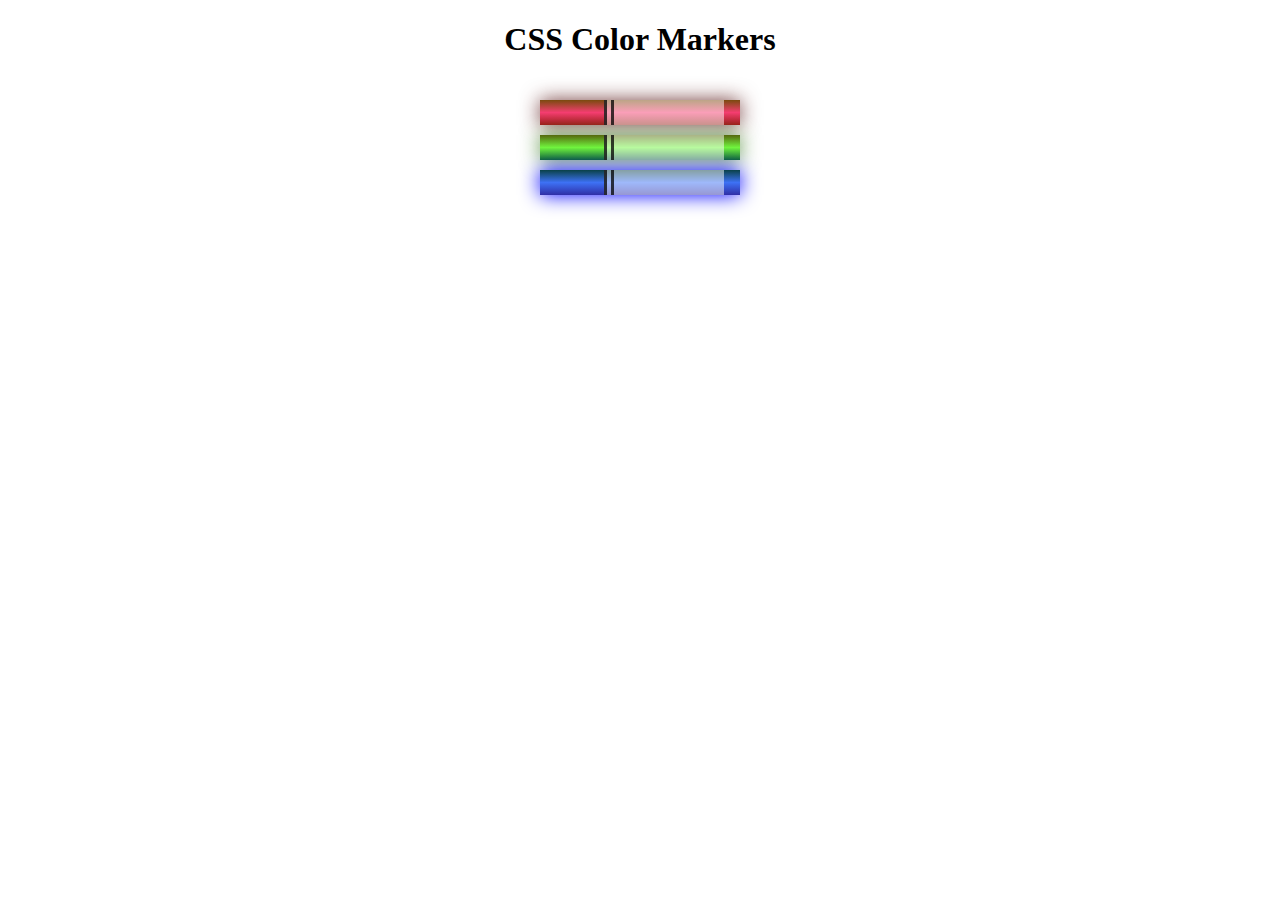
<file: CSS Color Marker/index.html>
<!DOCTYPE html>
<html lang="en">
  <head>
    <meta charset="utf-8">
    <meta name="viewport" content="width=device-width, initial-scale=1.0">
    <title>Colored Markers</title>
    <link rel="stylesheet" href="styles.css">
  </head>
  <body>
    <h1>CSS Color Markers</h1>
    <div class="container">
      <div class="marker red">
        <div class="cap"></div>
        <div class="sleeve"></div>
      </div>
      <div class="marker green">
        <div class="cap"></div>
        <div class="sleeve"></div>
      </div>
      <div class="marker blue">
        <div class="cap"></div>
        <div class="sleeve"></div>
      </div>
    </div>
  </body>
</html>
</file>
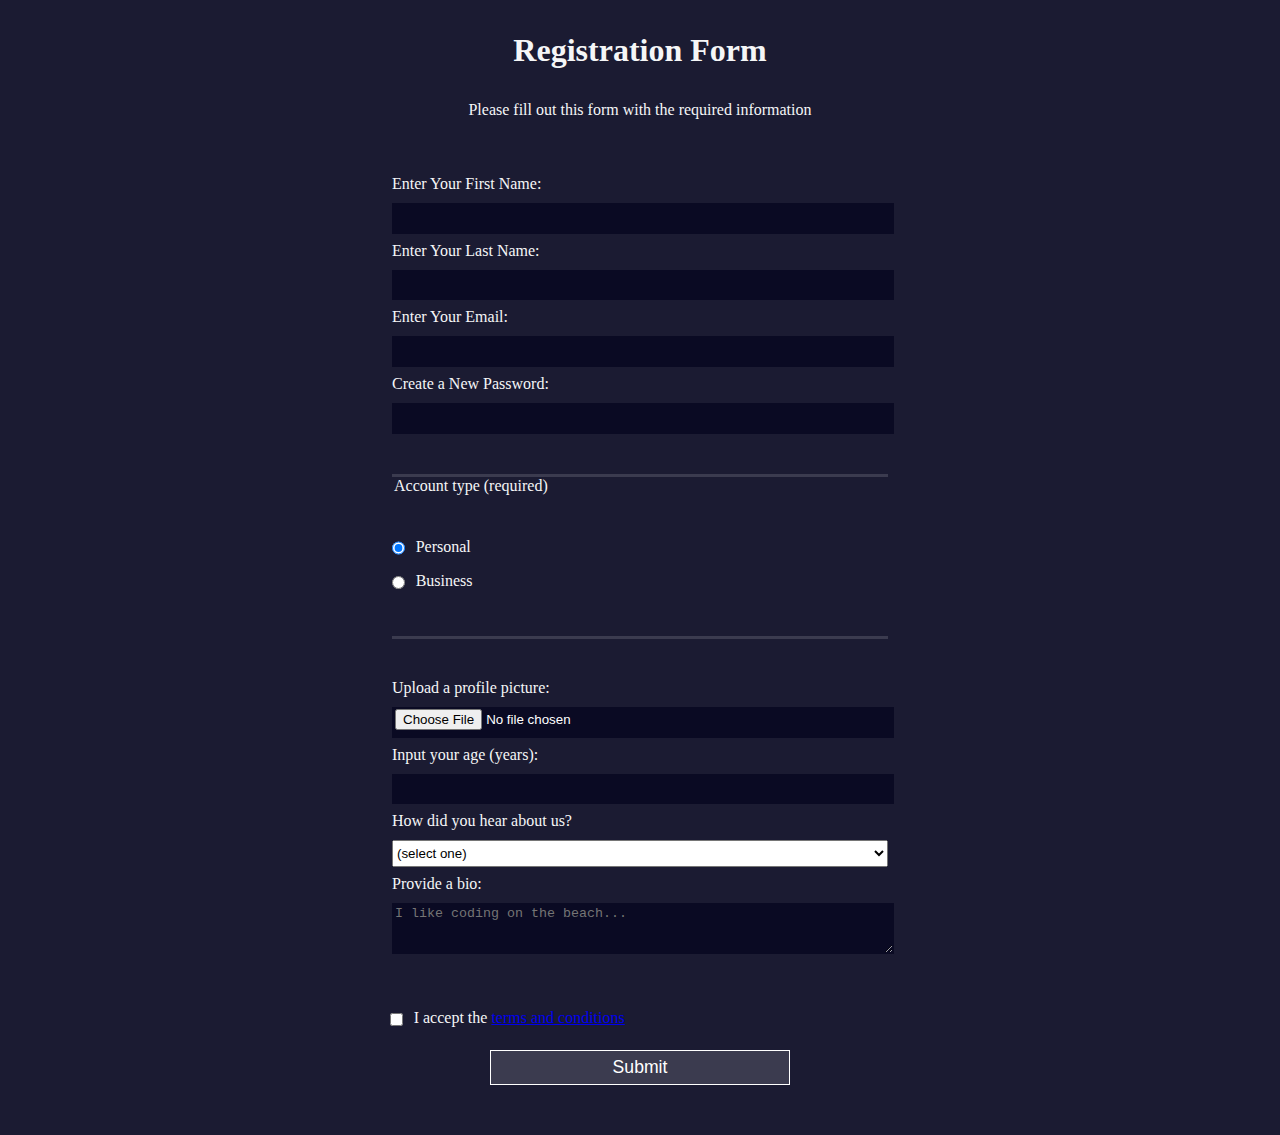
<file: Registration Form/index.html>
<!DOCTYPE html>
<html lang="en">
  <head>
    <!-- Meta charset ensures proper character encoding -->
    <meta charset="UTF-8">
    <!-- Page title that appears in the browser tab -->
    <title>Registration Form</title>
    <!-- Link to external CSS file for styling -->
    <link rel="stylesheet" href="styles.css" />
  </head>
  
  <body>
    <!-- Main heading for the registration form -->
    <h1>Registration Form</h1>
    <!-- Brief description of the form -->
    <p>Please fill out this form with the required information</p>

    <!-- Start of the form; method is POST and the action URL sends data to the backend -->
    <form method="post" action='https://register-demo.freecodecamp.org'>

      <!-- First fieldset: Personal information section -->
      <fieldset>
        <!-- Label and input for first name (required) -->
        <label for="first-name">Enter Your First Name: 
          <input id="first-name" name="first-name" type="text" required />
        </label>
        <!-- Label and input for last name (required) -->
        <label for="last-name">Enter Your Last Name: 
          <input id="last-name" name="last-name" type="text" required />
        </label>
        <!-- Label and input for email (required) with email validation -->
        <label for="email">Enter Your Email: 
          <input id="email" name="email" type="email" required />
        </label>
        <!-- Label and input for password with pattern validation -->
        <label for="new-password">Create a New Password: 
          <input id="new-password" name="new-password" type="password" pattern="[a-z0-5]{8,}" required />
        </label>
      </fieldset>

      <!-- Second fieldset: Account type selection with radio buttons -->
      <fieldset>
        <!-- Legend: Explanation of the required account type -->
        <legend>Account type (required)</legend>
        <!-- Personal account radio button (default selected) -->
        <label for="personal-account">
          <input id="personal-account" type="radio" name="account-type" class="inline" checked /> Personal
        </label>
        <!-- Business account radio button -->
        <label for="business-account">
          <input id="business-account" type="radio" name="account-type" class="inline" /> Business
        </label>
      </fieldset>

      <!-- Third fieldset: Additional personal details -->
      <fieldset>
        <!-- Upload profile picture input -->
        <label for="profile-picture">Upload a profile picture: 
          <input id="profile-picture" type="file" name="file" />
        </label>
        <!-- Age input with a minimum and maximum range -->
        <label for="age">Input your age (years): 
          <input id="age" type="number" name="age" min="13" max="120" />
        </label>
        <!-- Dropdown to select how the user heard about the service -->
        <label for="referrer">How did you hear about us?
          <select id="referrer" name="referrer">
            <option value="">(select one)</option>
            <option value="1">freeCodeCamp News</option>
            <option value="2">freeCodeCamp YouTube Channel</option>
            <option value="3">freeCodeCamp Forum</option>
            <option value="4">Other</option>
          </select>
        </label>
        <!-- Textarea for the user's bio, with a placeholder text -->
        <label for="bio">Provide a bio:
          <textarea id="bio" name="bio" rows="3" cols="30" placeholder="I like coding on the beach..."></textarea>
        </label>
      </fieldset>

      <!-- Terms and conditions checkbox (required to submit) -->
      <label for="terms-and-conditions">
        <input class="inline" id="terms-and-conditions" type="checkbox" required name="terms-and-conditions" />
        I accept the <a href="https://www.freecodecamp.org/news/terms-of-service/">terms and conditions</a>
      </label>

      <!-- Submit button to send the form data -->
      <input type="submit" value="Submit" />
    </form>
  </body>
</html>
</file>
<file: CSS Color Marker/styles.css>
h1 {
    text-align: center;
  }
  
  .container {
    background-color: rgb(255, 255, 255);
    padding: 10px 0;
  }
  
  .marker {
    width: 200px;
    height: 25px;
    margin: 10px auto;
  }
  
  .cap {
    width: 60px;
    height: 25px;
  }
  
  .sleeve {
    width: 110px;
    height: 25px;
    background-color: rgba(255, 255, 255, 0.5);
    border-left: 10px double rgba(0, 0, 0, 0.75);
  }
  
  .cap, .sleeve {
    display: inline-block;
  }
  
  .red {
    background: linear-gradient(rgb(122, 74, 14), rgb(245, 62, 113), rgb(162, 27, 27));
    box-shadow: 0 0 20px 0 rgba(83, 14, 14, 0.8);
  }
  
  .green {
    background: linear-gradient(#55680D, #71F53E, #116C31);
    box-shadow: 0 0 20px 0 #3B7E20CC;
  }
  
  .blue {
    background: linear-gradient(hsl(186, 76%, 16%), hsl(223, 90%, 60%), hsl(240, 56%, 42%));
    box-shadow: 0 0 20px 0 blue;
  }
</file>
<file: Registration Form/styles.css>
/* Style for the body, which takes up the full width and height of the viewport */
/* Sets background color, text color, and a default font with size */
body {
    width: 100%;
    height: 100vh;
    margin: 0; /* Removes default margin around the body */
    background-color: #1b1b32; /* Dark background for contrast */
    color: #f5f6f7; /* Light text for readability */
    font-family: Tahoma; /* Sets the font to Tahoma */
    font-size: 16px; /* Base font size */
  }
  
  /* Styles applied to heading (h1) and paragraph (p) tags */
  /* Center-aligns text and adds margins around them */
  h1, p {
    margin: 1em auto; /* Centered with margin on top and bottom */
    text-align: center; /* Centers the text */
  }
  
  /* Form styles */
  /* Centers the form on the page and controls its width */
  form {
    width: 60vw; /* Form width is 60% of the viewport width */
    max-width: 500px; /* Maximum width of the form */
    min-width: 300px; /* Minimum width of the form */
    margin: 0 auto; /* Centers the form horizontally */
    padding-bottom: 2em; /* Adds padding at the bottom of the form */
  }
  
  /* Fieldset styles */
  /* Removes default borders and adds space between fieldsets */
  fieldset {
    border: none; /* Removes the default border around the fieldset */
    padding: 2rem 0; /* Adds space inside each fieldset */
    border-bottom: 3px solid #3b3b4f; /* Adds a custom bottom border */
  }
  
  /* Removes the border from the last fieldset */
  fieldset:last-of-type {
    border-bottom: none;
  }
  
  /* Label styles */
  /* Ensures each label is displayed as a block and spaced out */
  label {
    display: block; /* Forces each label to be on its own line */
    margin: 0.5rem 0; /* Adds space above and below each label */
  }
  
  /* Input, textarea, and select styles */
  /* Ensures inputs take up the full width and have minimum height */
  input,
  textarea,
  select {
    margin: 10px 0 0 0; /* Adds top margin to the inputs */
    width: 100%; /* Makes input elements take full width of the container */
    min-height: 2em; /* Ensures inputs have a minimum height */
  }
  
  /* Input and textarea specific styles */
  /* Gives them a dark background and white text */
  input, textarea {
    background-color: #0a0a23; /* Dark background for input fields */
    border: 1px solid #0a0a23; /* Dark border to match background */
    color: #ffffff; /* White text inside inputs */
  }
  
  /* Inline class styles */
  /* Used for inline elements like radio buttons or checkboxes */
  .inline {
    width: unset; /* Removes width settings */
    margin: 0 0.5em 0 0; /* Adds right margin for spacing */
    vertical-align: middle; /* Aligns inline elements with the middle of the text */
  }
  
  /* Submit button styles */
  /* Customizes the appearance and positioning of the submit button */
  input[type="submit"] {
    display: block; /* Makes the button a block element */
    width: 60%; /* Button takes 60% of the form's width */
    margin: 1em auto; /* Centers the button horizontally */
    height: 2em; /* Sets a fixed height for the button */
    font-size: 1.1rem; /* Increases font size slightly */
    background-color: #3b3b4f; /* Dark background for the button */
    border-color: white; /* White border for the button */
    min-width: 300px; /* Ensures the button is not too narrow */
  }
  
  /* File input field styles */
  /* Ensures it has appropriate padding for file selection */
  input[type="file"] {
    padding: 1px 2px; /* Adds padding inside the file input */
  }
  
  /* Inline display override for elements using the 'inline' class */
  .inline {
    display: inline; /* Ensures elements with the 'inline' class are displayed inline */
  }
</file>
